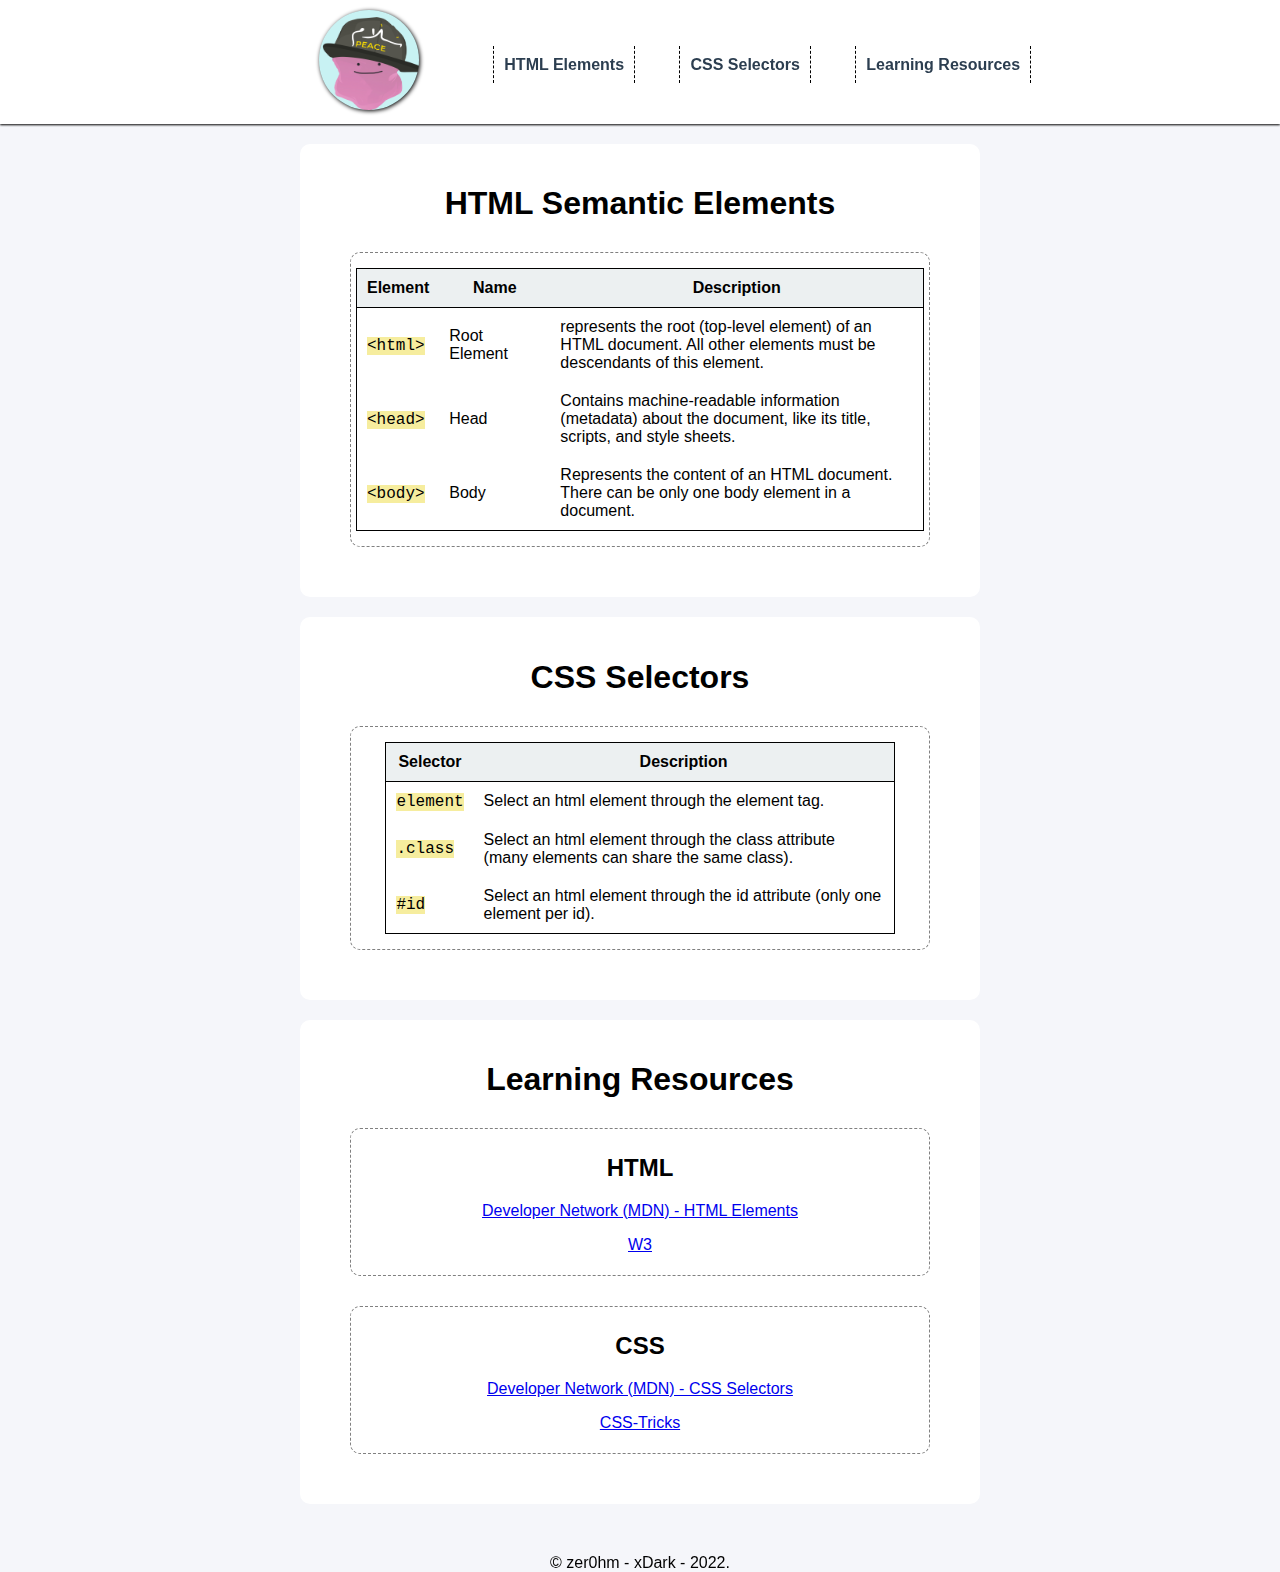
<file: index.html>
<!DOCTYPE html>
<html lang="en">
<head>
    <meta charset="UTF-8">
    <meta http-equiv="X-UA-Compatible" content="IE=edge">
    <meta name="viewport" content="width=device-width, initial-scale=1.0">
    <link rel="stylesheet" href="resources/styles.css">
    <title>xDark's Cheat Sheet</title>
</head>
<body>


    <!-- Navigation -->
    <nav>
        <ul>
            <img id="logo" src="resources/logo.png" alt="">
            <li><a href="#HTML">HTML Elements</a></li>
            <li><a href="#CSS">CSS Selectors</a></li>
            <li><a href="#RES">Learning Resources</a></li>
        </ul>
    </nav>


<!-- HTML Semantics -->
    <div class="article" id="HTML">
        <h1>HTML Semantic Elements</h1>

        <div class="entry">
            <table>
                <thead>
                    <tr>
                        <th>Element</th>
                        <th>Name</th>
                        <th>Description</th>
                    </tr>
                </thead>
                <tbody>
                    <tr>
                        <td><span class="code" >&lthtml&gt</span></td>
                        <td>Root Element</td>
                        <td>represents the root (top-level element) of an HTML document. All other elements must be descendants of this element.</td>
                    </tr>
                    <tr>
                        <td><span class="code" >&lthead&gt</span></td>
                        <td>Head</td>
                        <td>Contains machine-readable information (metadata) about the document, like its title, scripts, and style sheets.</td>
                    </tr>
                    <tr>
                        <td><span class="code" >&ltbody&gt</span></td>
                        <td>Body</td>
                        <td>Represents the content of an HTML document. There can be only one body element in a document.</td>
                    </tr>
                </tbody>
            </table>
        </div>

    </div>


<!-- CSS Selectors  -->
    <div class="article" id="CSS">
        <h1>CSS Selectors</h1>
        <div class="entry">
            <table>
                <thead>
                    <tr>
                        <th>Selector</th>
                        <th>Description</th>
                    </tr>
                </thead>
                <tbody>
                    <tr>
                        <td><span class="code" >element</span></td>
                        <td>Select an html element through the element tag.</td>
                    </tr>
                    <tr>
                        <td><span class="code" >.class</span></td>
                        <td>Select an html element through the class attribute (many elements can share the same class).</td>
                    </tr>
                    <tr>
                        <td><span class="code" >#id</span></td>
                        <td>Select an html element through the id attribute (only one element per id).</td>
                    </tr>
                </tbody>
            </table>
        </div>
    </div>


    <!-- Learning Resources -->
    <div class="article" id="RES">
        <h1>Learning Resources</h1>

        <div class="entry">
            <h2><code>HTML</code></h2>
            <p><a href="https://developer.mozilla.org/en-US/docs/Web/HTML/Element">Developer Network (MDN) - HTML Elements</a></p>
            <p><a href="https://www.w3.org/TR/CSS2/selector.html">W3</a></p>
        </div>

        <div class="entry">
            <h2><code>CSS</code></h2>
            <p><a href="https://developer.mozilla.org/en-US/docs/Web/CSS">Developer Network (MDN) - CSS Selectors</a></p>
            <p><a href="https://css-tricks.com/">CSS-Tricks</a></p>
        </div>
    </div>

    <footer>
        <p>&copy; zer0hm - xDark - 2022.</p>
    </footer>
</body>
</html>
</file>
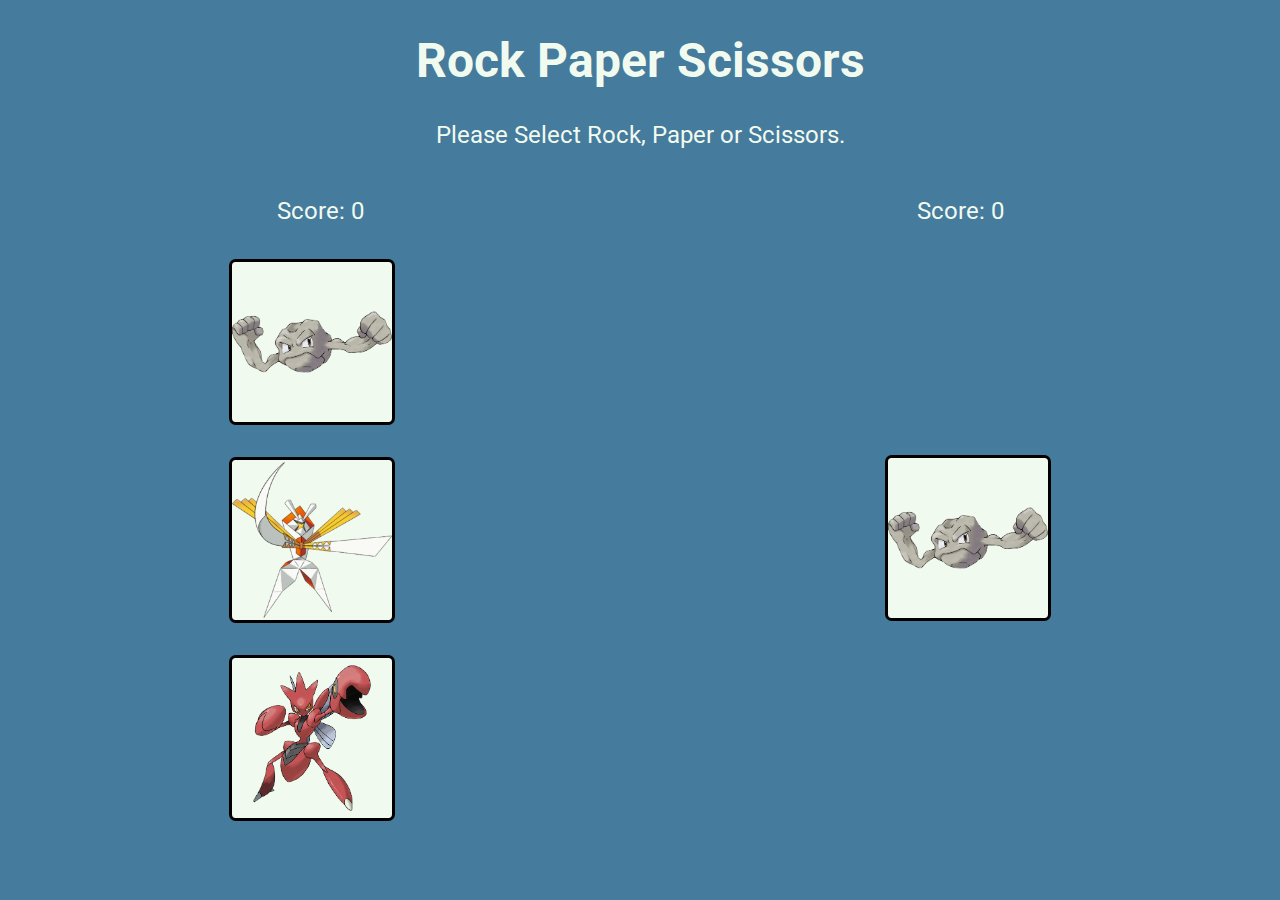
<file: Rock/index.html>
<!DOCTYPE html>
<html lang="en">
<head>
    <meta charset="UTF-8">
    <meta http-equiv="X-UA-Compatible" content="IE=edge">
    <meta name="viewport" content="width=device-width, initial-scale=1.0">
    <link rel="stylesheet" href="resources/style.css">
    <title>Rock, Paper, Scissors</title>
</head>
<body>

<h1>Rock Paper Scissors</h1>

<!-- Result Display and Information -->

<div class="result-container">
    <p>
        Please Select Rock, Paper or Scissors. 
    </p> 
    <p class="result" style="display:none;">
        You have chosen X, computer chose Y. You Won/Lost!
    </p>
</div>


<div class="button-container" >
    <p class="playerScore">
        Score: 0
    </p>
    <button class="reset" style="display:none;">Reset</button>
    <p class="computerScore">
        Score: 0
    </p>
</div>


    <div class="container">
        <div class="playerSide">
            <img class="rock" src="resources/rock.png" alt="">
            <img class="paper" src="resources/paper.png" alt="">
            <img class="scissors" src="resources/scissors.png" alt="">
        </div>
        <div class="computerSide">
            <div class="computerSelection">
                <img src="resources/rock.png" alt="">
            </div>
        </div>
    </div>
    <script src="resources/main.js"></script>
</body>
</html>
</file>
<file: resources/styles.css>
body
{
    margin: 0px;
    background-color:#f5f6fa;
}

*{
    font-family: arial;
}

#logo{
display: inline-block;
background-size: cover;
width: 100px;
height: 100px;
border-radius: 50%;
margin: 10px 50px;
padding: 0;
position: relative;
filter: drop-shadow(1px 1px 2px #000);
}

#logo:hover{
bottom: 2px;
left: 2px;
filter: drop-shadow(1px 2px 4px #000);
}

nav{
    background-color: white;
    filter: drop-shadow(0px 1px 1px #000);
    text-align: center;
    position: sticky;
    top:0;
    width: 100%;
    color: black;
}
nav ul{

    margin:0;
    list-style: none;
}
nav a{
    font-weight: 600;
    text-decoration: none;
    color: #2c3e50;
    border-right: black 1px dashed;
    border-left: black 1px dashed;
    padding: 10px;

}

nav a:hover{
    font-weight: 600;
    text-decoration: none;
    color: white;
    background-color: #34495e;
    border-radius: 4px;
    padding: 10px;
}
nav li{
    position:relative;
    bottom: 50px;
    margin: 0 20px;
    display: inline-block;
    
}
.article{
    background-color: white;

    width: 50%;
    border-radius: 10px;
    margin: 20px auto;
    padding: 20px;
}

.article h1{
    text-align:center;
}

.entry{
    border: 1px grey dashed;
    padding: 5px;
    margin: 30px;
    border-radius: 10px;
    text-align: center;
}

.entry table{
    border-spacing: 0px; 
    margin: 10px auto;
    border: 1px solid black;
}

.entry th{
    border-bottom: 1px black solid ;
    background-color: #ecf0f1;
    text-align: center;
}

td, th{

    padding: 10px;
    max-width: 400px;
    table-layout: fixed;
    word-wrap:break-word;
    text-align: left;
}

.code{
    background-color: rgb(246, 237, 158);
    font-family: monospace;
    font-size: 16px;
}

















footer p{
    position:relative;
    top: 30px;
    text-align: center;
}
</file>
<file: Rock/resources/style.css>
@import url('https://fonts.googleapis.com/css2?family=Roboto:wght@300;400;700&display=swap');

body{
    margin: 0;
    font-family: 'Roboto', monospace, sans-serif;
    color: #f1faee;
    background-color: #457b9d;
}

h1{
    font-size: 3rem;
    text-align: center;
    font-weight: 700;
    user-select: none;
}

p{
    font-size: 1.5rem;
    text-align: center;
}

/* Player and Computer Area */
.container{
    display:flex;
    gap: 2rem;
    justify-content:space-around;
    margin: 0;
}

.playerSide{
    display:flex;
    flex-direction: column;
    gap: 2rem;

}

.playerSide img, .computerSide img{
    width: 10rem;
    height: 10rem;
    object-fit: contain;
    cursor: pointer;
    background-color: #f1faee;
    border-radius: 4%;
    border: 3px solid black;
}

.computerSide img{
    cursor:auto;
}

.playerSide img:hover
{
    animation: nudge 500ms linear;
    background-color: #e63946;
}

@keyframes nudge {
    0%{
        transform: rotate(-2deg) scale(1.1);
    }
    33%{
        transform: rotate(2deg) scale(0.9);
    }
    66%{
        transform: rotate(-2deg) scale(1.1);
    }
}

.computerSide{
    display:flex;
    flex-direction: column;
    justify-content: center;
}




/* Button  */
.button-container{
    display:flex;
    justify-content: space-around;
    margin-bottom: 10px;

}

.reset{
    height: 3rem;
    width: 10rem;
    font-size: 1.5rem;
    cursor:pointer;
    color: #1d3557;
    background-color: #f1faee;
    margin-top: 5rem;
}

.reset:hover{
    background-color: #a8dadc;
}
</file>
